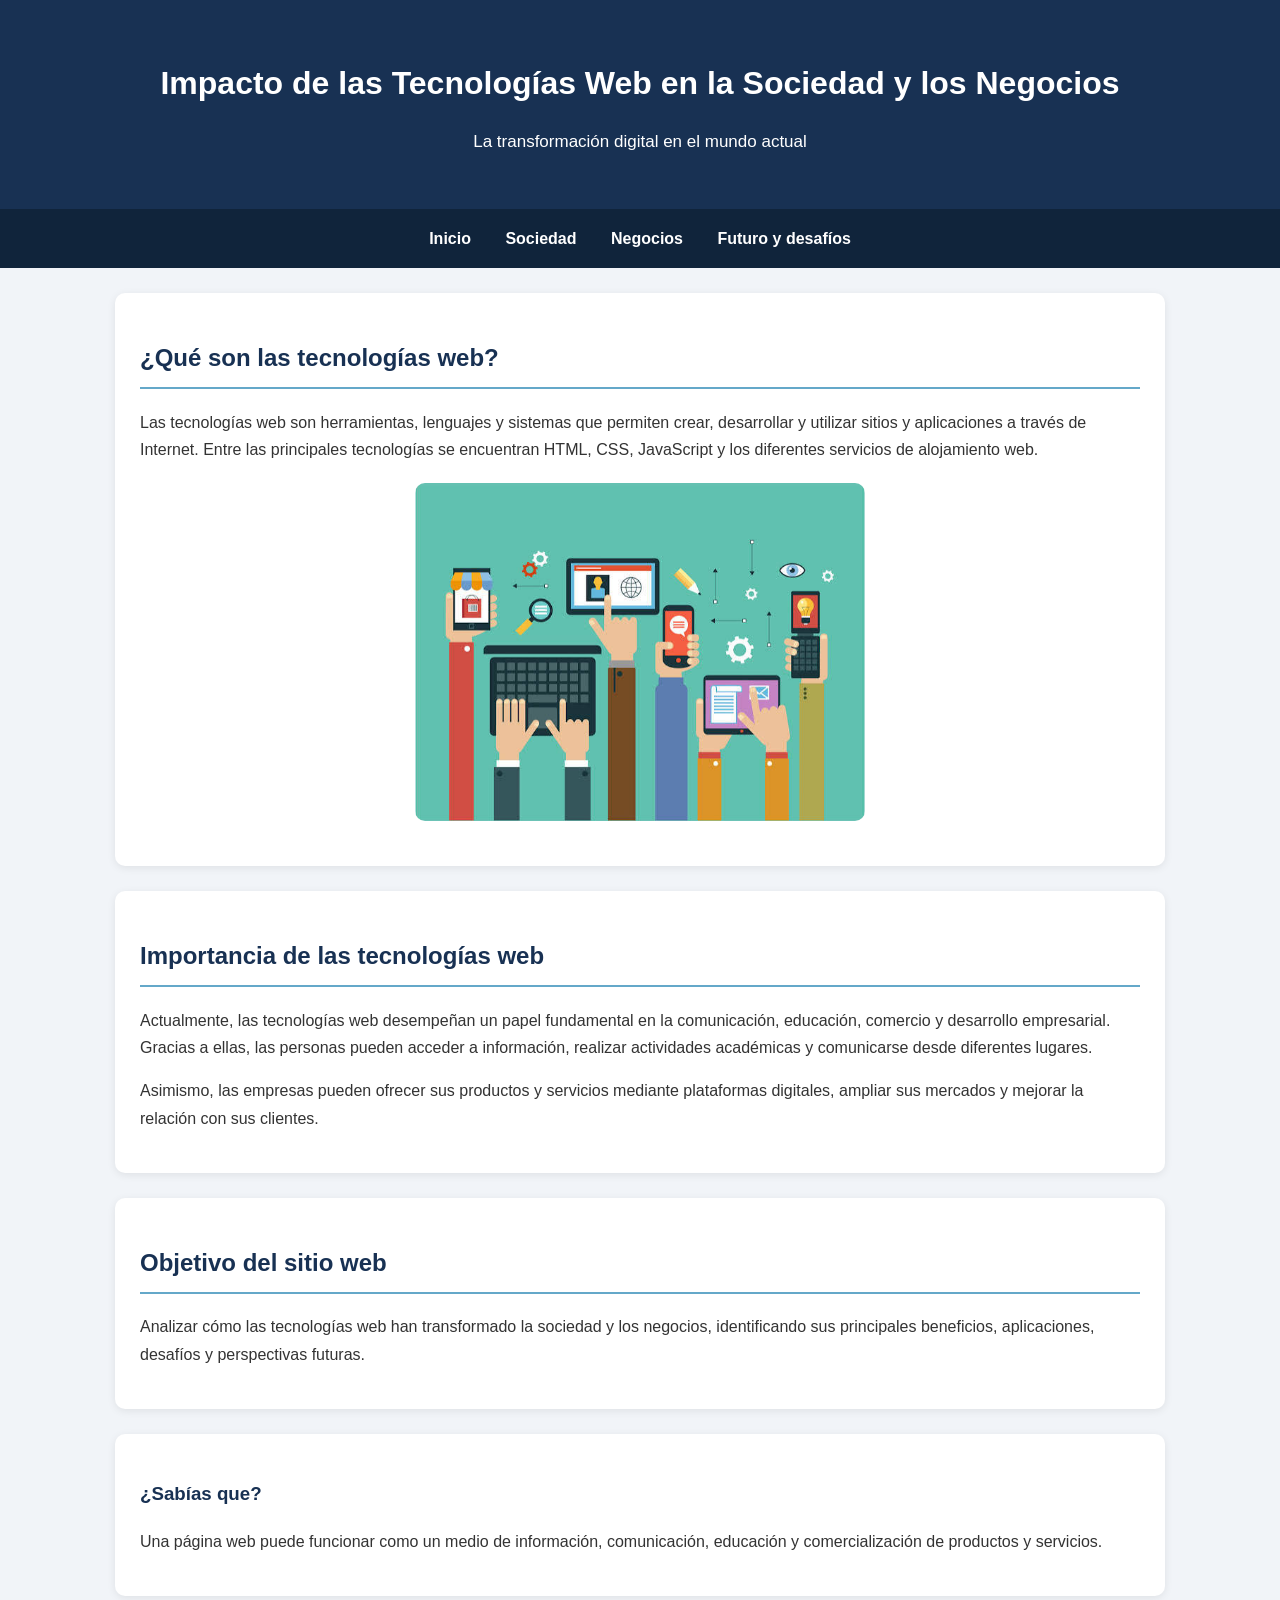
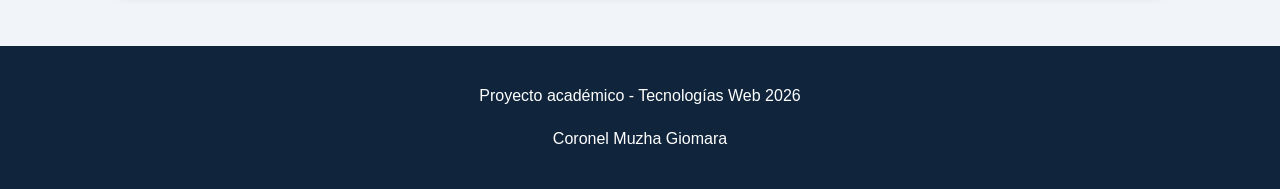
<file: index.html>
<!DOCTYPE html>
<html lang="es">
<head>
    <meta charset="UTF-8">
    <meta name="viewport" content="width=device-width, initial-scale=1.0">
    <title>Impacto de las Tecnologías Web</title>
    <link rel="stylesheet" href="estilos.css">
</head>

<body>

    <header>
        <h1>Impacto de las Tecnologías Web en la Sociedad y los Negocios</h1>
        <p>La transformación digital en el mundo actual</p>
    </header>

    <nav>
        <a href="index.html">Inicio</a>
        <a href="pagina2.html">Sociedad</a>
        <a href="pagina3.html">Negocios</a>
        <a href="pagina4.html">Futuro y desafíos</a>
    </nav>

    <main>

        <section>
            <h2>¿Qué son las tecnologías web?</h2>

            <p>
                Las tecnologías web son herramientas, lenguajes y sistemas
                que permiten crear, desarrollar y utilizar sitios y
                aplicaciones a través de Internet. Entre las principales
                tecnologías se encuentran HTML, CSS, JavaScript y los
                diferentes servicios de alojamiento web.
            </p>

            <img src="imagenes/tecnologia.jpg"
                 alt="Tecnología y conexión digital">

        </section>

        <section>
            <h2>Importancia de las tecnologías web</h2>

            <p>
                Actualmente, las tecnologías web desempeñan un papel
                fundamental en la comunicación, educación, comercio
                y desarrollo empresarial. Gracias a ellas, las personas
                pueden acceder a información, realizar actividades
                académicas y comunicarse desde diferentes lugares.
            </p>

            <p>
                Asimismo, las empresas pueden ofrecer sus productos
                y servicios mediante plataformas digitales, ampliar
                sus mercados y mejorar la relación con sus clientes.
            </p>
        </section>

        <article>
            <h2>Objetivo del sitio web</h2>

            <p>
                Analizar cómo las tecnologías web han transformado
                la sociedad y los negocios, identificando sus principales
                beneficios, aplicaciones, desafíos y perspectivas futuras.
            </p>
        </article>

        <aside>
            <h3>¿Sabías que?</h3>

            <p>
                Una página web puede funcionar como un medio de
                información, comunicación, educación y comercialización
                de productos y servicios.
            </p>
        </aside>

    </main>

    <footer>
        <p>Proyecto académico - Tecnologías Web 2026</p>
        <p>Coronel Muzha Giomara</p>
    </footer>

</body>
</html>
</file>
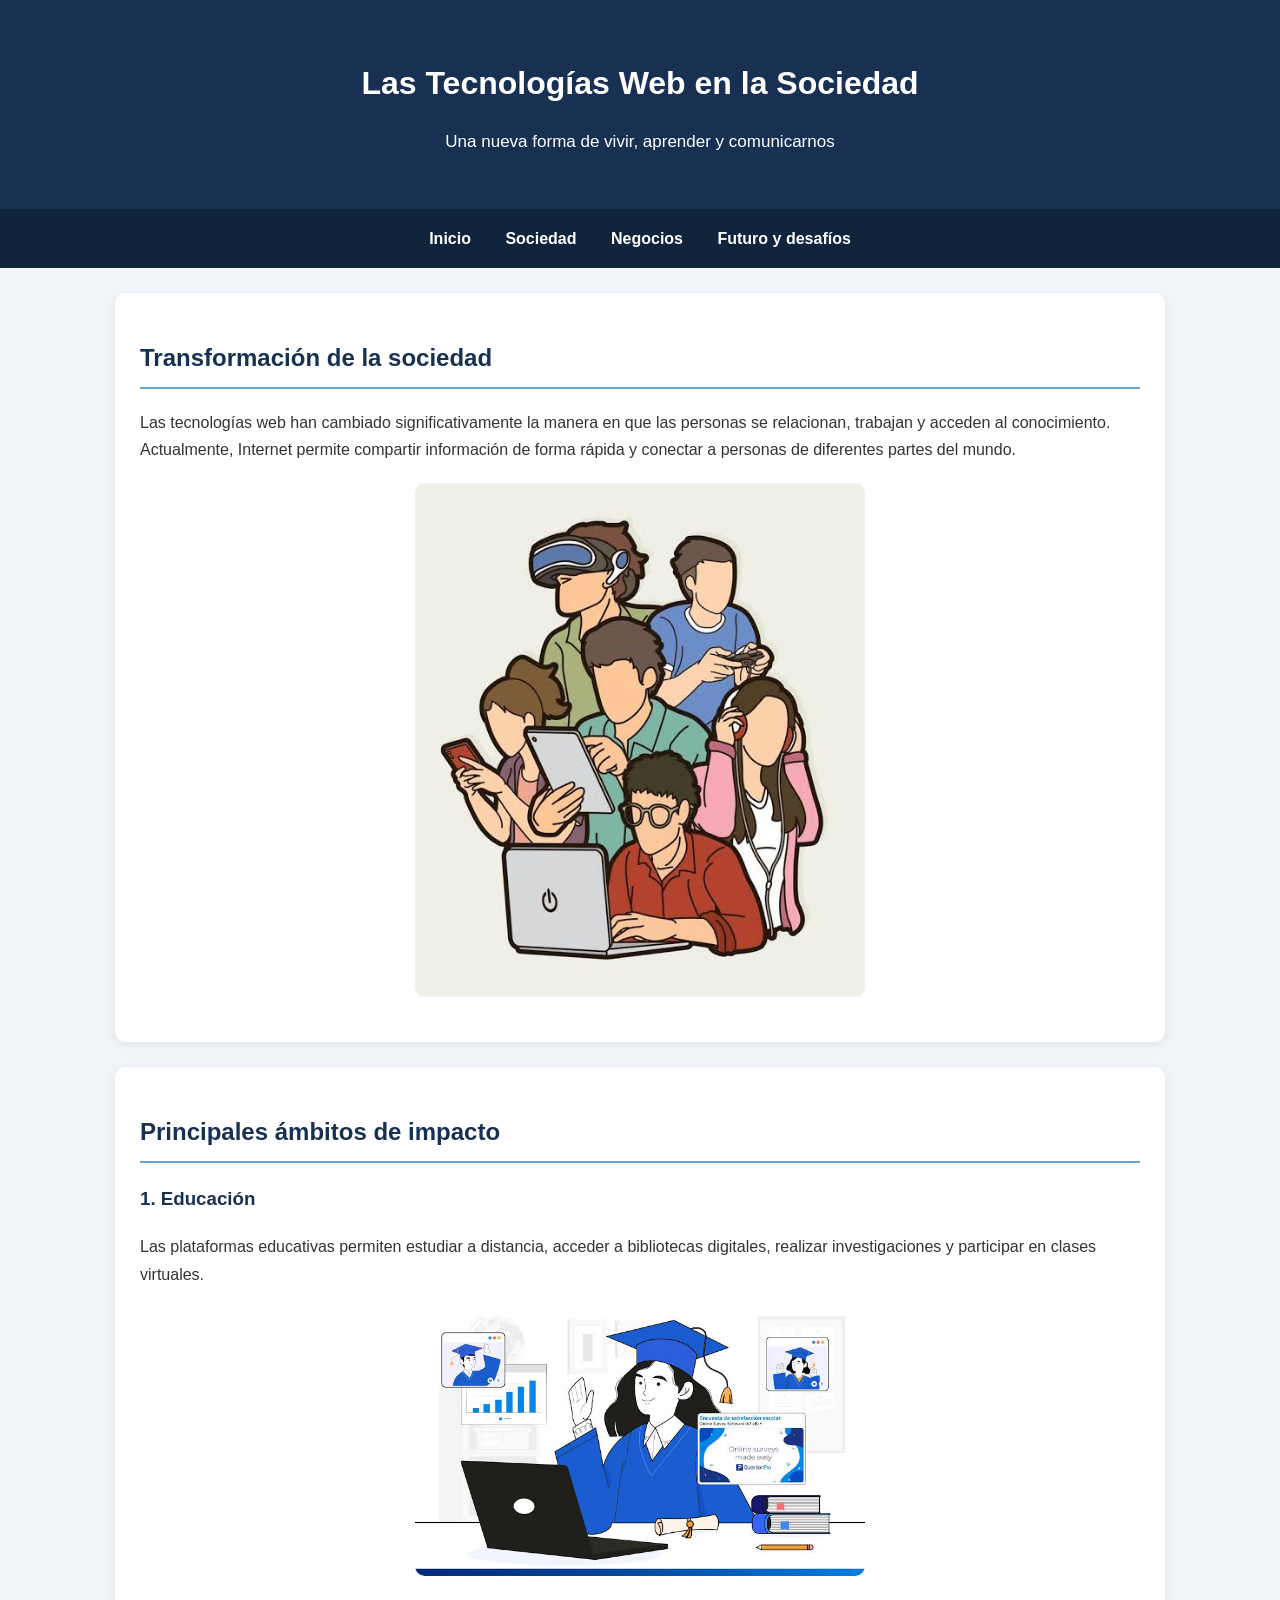
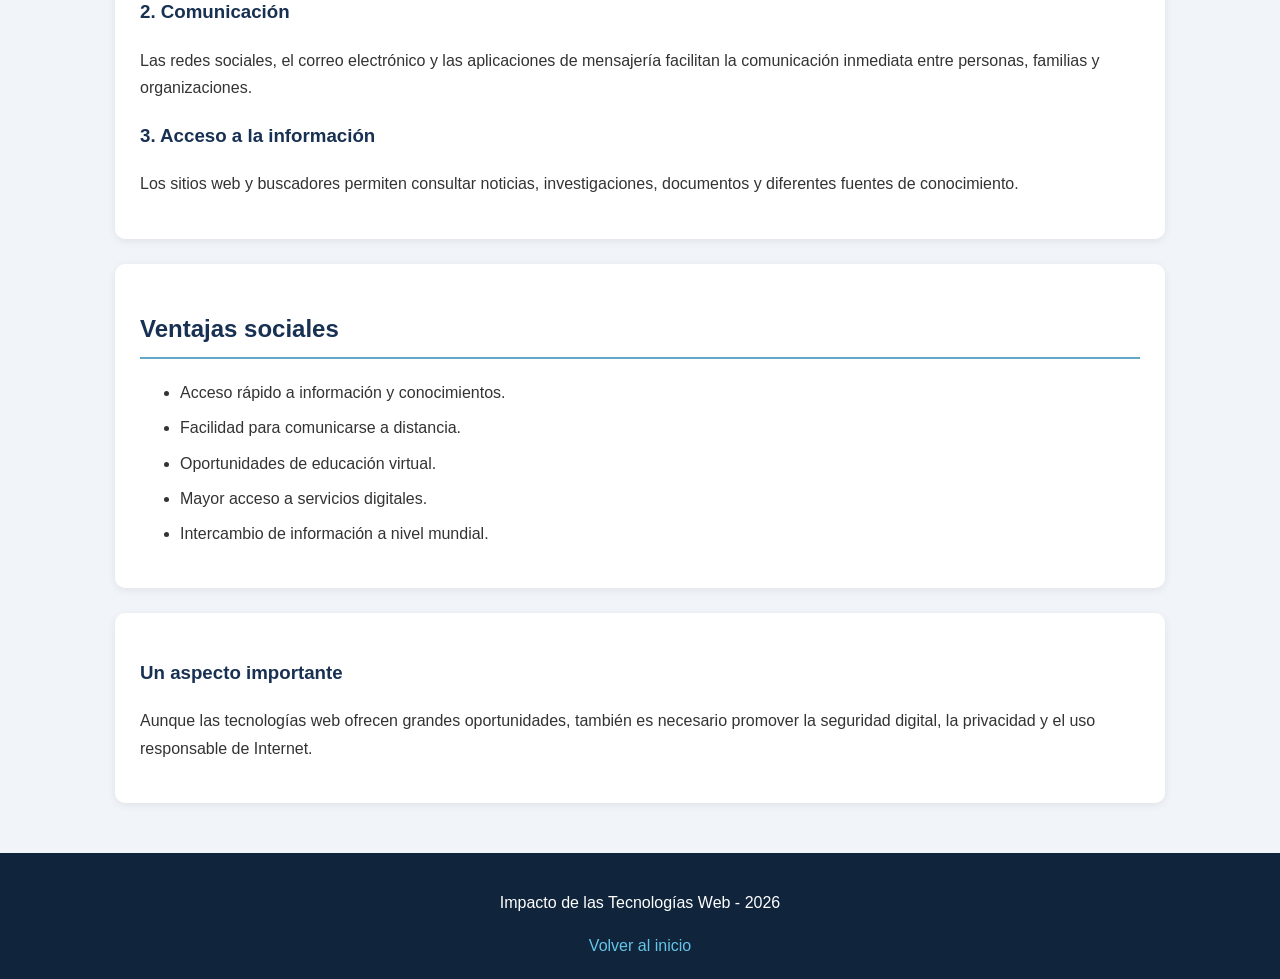
<file: pagina2.html>
<!DOCTYPE html>
<html lang="es">
<head>
    <meta charset="UTF-8">
    <meta name="viewport" content="width=device-width, initial-scale=1.0">
    <title>Impacto en la Sociedad</title>
    <link rel="stylesheet" href="estilos.css">
</head>

<body>

    <header>
        <h1>Las Tecnologías Web en la Sociedad</h1>
        <p>Una nueva forma de vivir, aprender y comunicarnos</p>
    </header>

    <nav>
        <a href="index.html">Inicio</a>
        <a href="pagina2.html">Sociedad</a>
        <a href="pagina3.html">Negocios</a>
        <a href="pagina4.html">Futuro y desafíos</a>
    </nav>

    <main>

        <section>
            <h2>Transformación de la sociedad</h2>

            <p>
                Las tecnologías web han cambiado significativamente
                la manera en que las personas se relacionan, trabajan
                y acceden al conocimiento. Actualmente, Internet
                permite compartir información de forma rápida y
                conectar a personas de diferentes partes del mundo.
            </p>

            <img src="imagenes/sociedad-digital.jpg"
                 alt="Personas utilizando tecnologías digitales">
        </section>

        <article>
            <h2>Principales ámbitos de impacto</h2>

            <h3>1. Educación</h3>

            <p>
                Las plataformas educativas permiten estudiar a
                distancia, acceder a bibliotecas digitales, realizar
                investigaciones y participar en clases virtuales.
            </p>

            <img src="imagenes/educacion.jpg"
                 alt="Educación mediante herramientas digitales">

            <h3>2. Comunicación</h3>

            <p>
                Las redes sociales, el correo electrónico y las
                aplicaciones de mensajería facilitan la comunicación
                inmediata entre personas, familias y organizaciones.
            </p>

            <h3>3. Acceso a la información</h3>

            <p>
                Los sitios web y buscadores permiten consultar
                noticias, investigaciones, documentos y diferentes
                fuentes de conocimiento.
            </p>
        </article>

        <section>
            <h2>Ventajas sociales</h2>

            <ul>
                <li>Acceso rápido a información y conocimientos.</li>
                <li>Facilidad para comunicarse a distancia.</li>
                <li>Oportunidades de educación virtual.</li>
                <li>Mayor acceso a servicios digitales.</li>
                <li>Intercambio de información a nivel mundial.</li>
            </ul>
        </section>

        <aside>
            <h3>Un aspecto importante</h3>

            <p>
                Aunque las tecnologías web ofrecen grandes
                oportunidades, también es necesario promover
                la seguridad digital, la privacidad y el uso
                responsable de Internet.
            </p>
        </aside>

    </main>

    <footer>
        <p>Impacto de las Tecnologías Web - 2026</p>
        <a href="index.html">Volver al inicio</a>
    </footer>

</body>
</html>
</file>
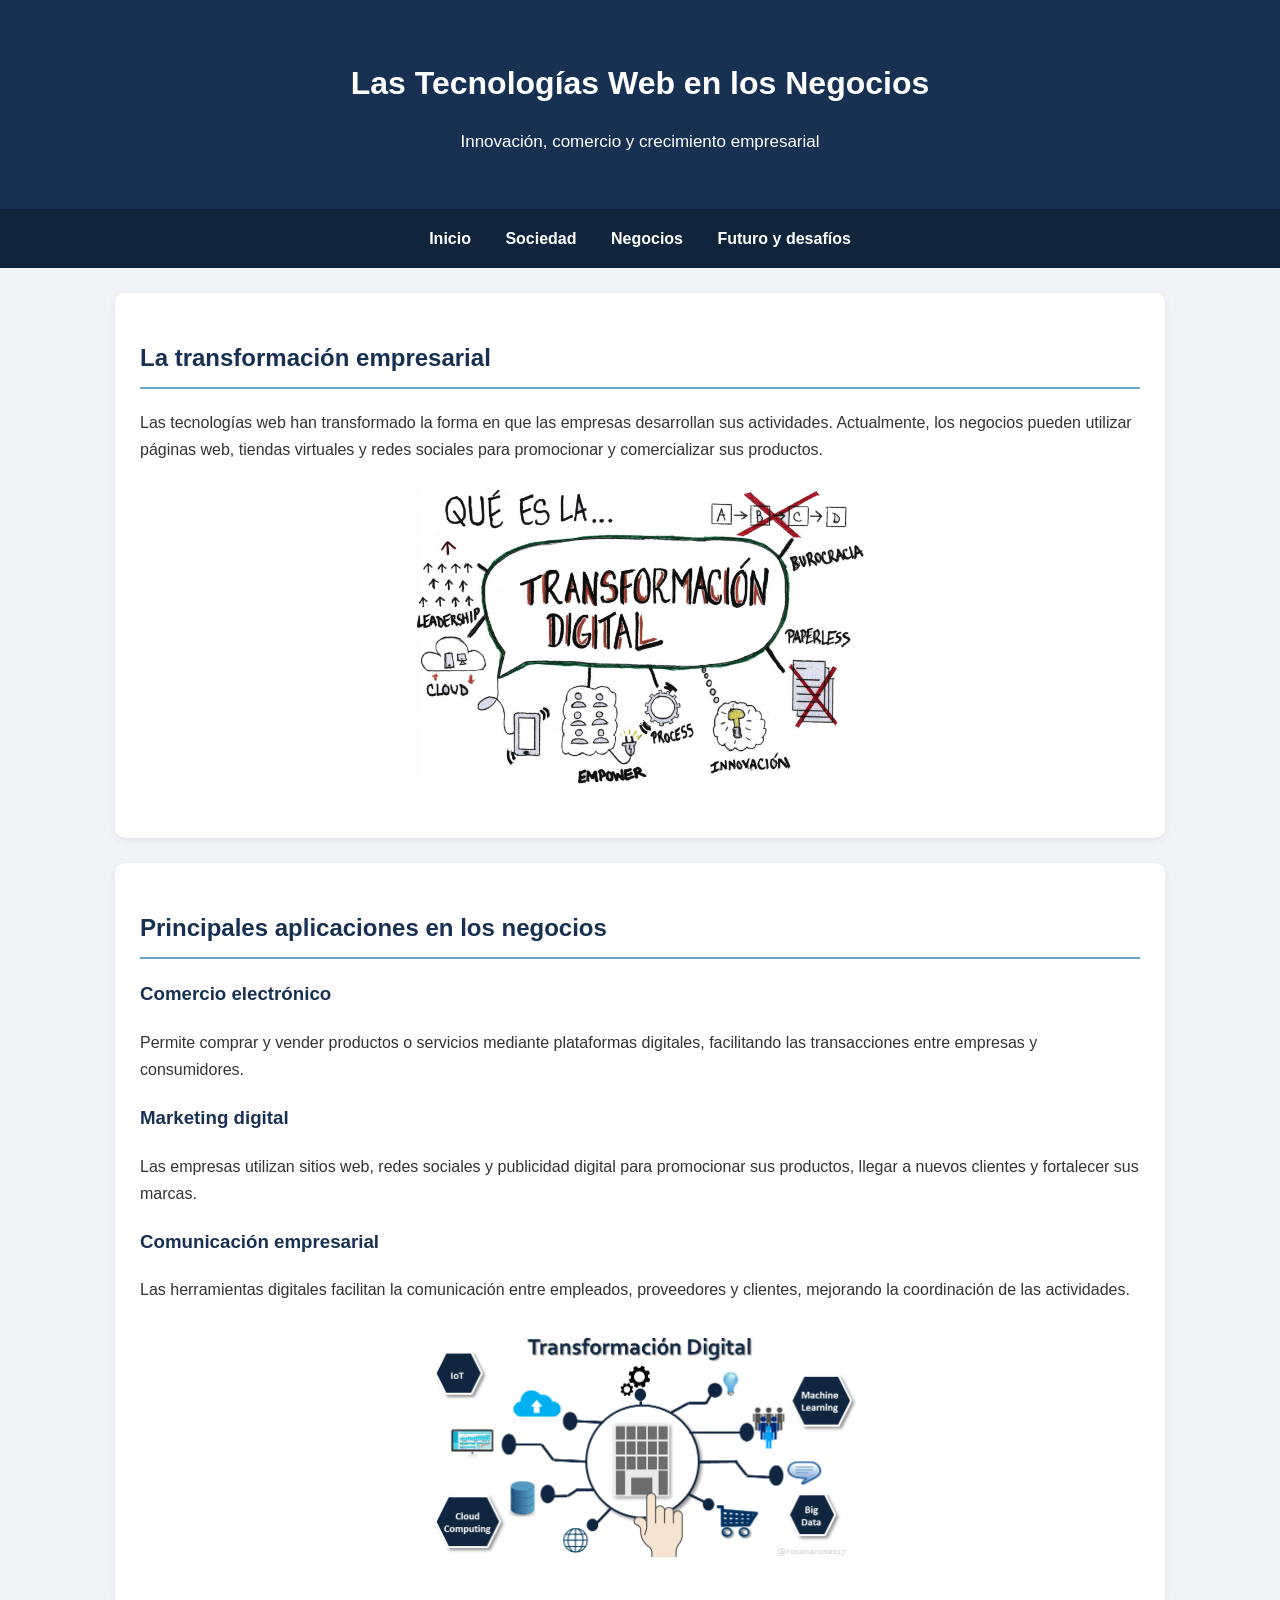
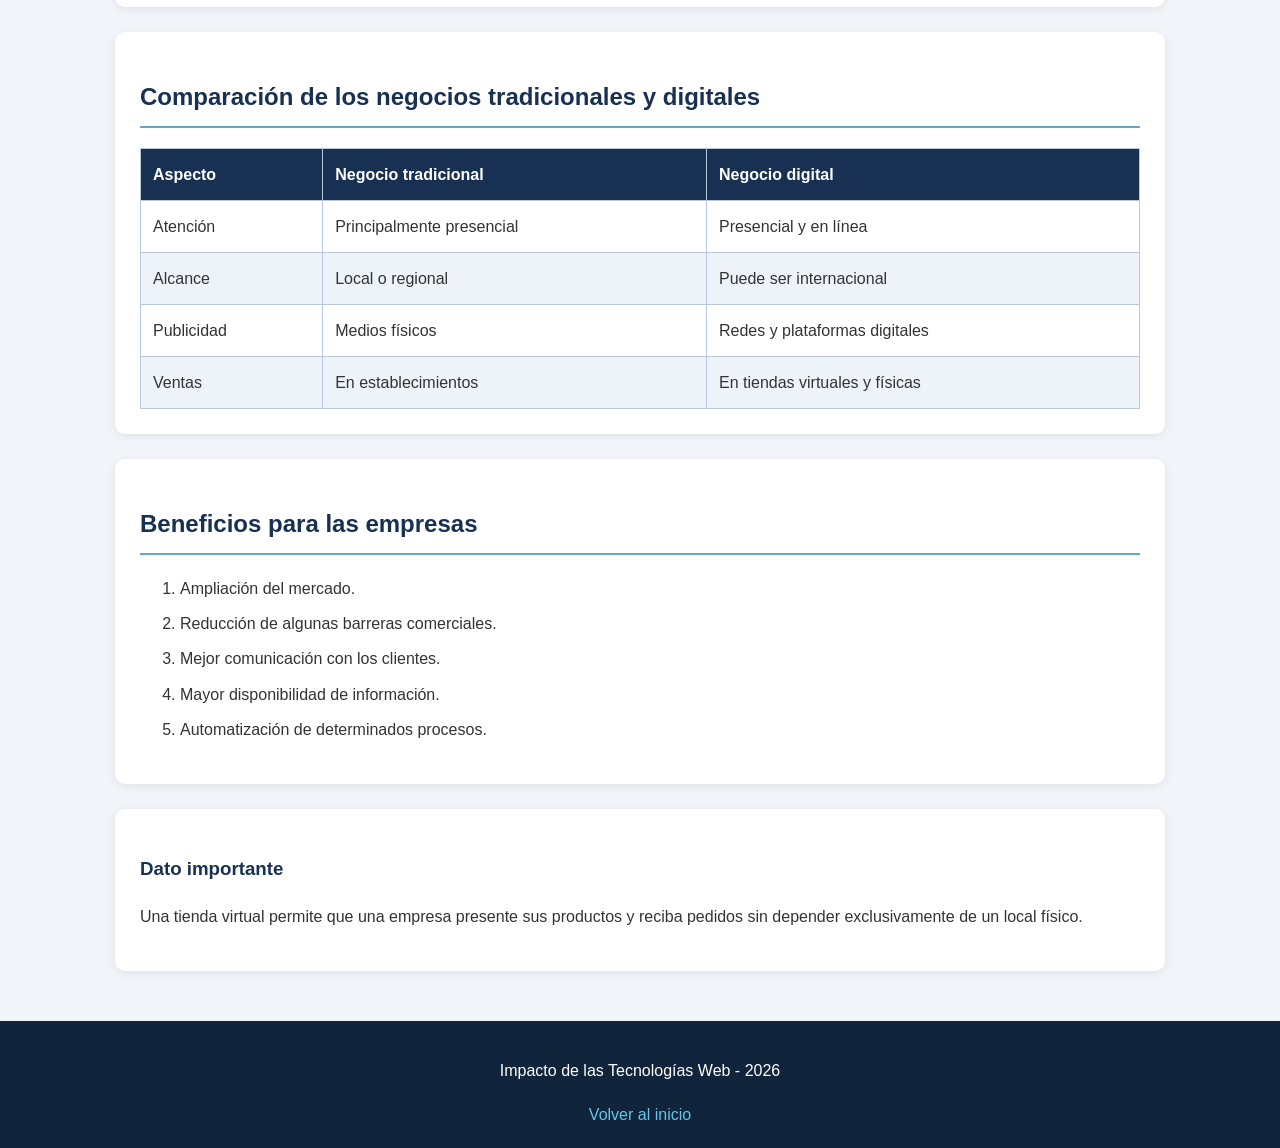
<file: pagina3.html>
<!DOCTYPE html>
<html lang="es">
<head>
    <meta charset="UTF-8">
    <meta name="viewport" content="width=device-width, initial-scale=1.0">
    <title>Tecnologías Web en los Negocios</title>
    <link rel="stylesheet" href="estilos.css">
</head>

<body>

    <header>
        <h1>Las Tecnologías Web en los Negocios</h1>
        <p>Innovación, comercio y crecimiento empresarial</p>
    </header>

    <nav>
        <a href="index.html">Inicio</a>
        <a href="pagina2.html">Sociedad</a>
        <a href="pagina3.html">Negocios</a>
        <a href="pagina4.html">Futuro y desafíos</a>
    </nav>

    <main>

        <section>
            <h2>La transformación empresarial</h2>

            <p>
                Las tecnologías web han transformado la forma
                en que las empresas desarrollan sus actividades.
                Actualmente, los negocios pueden utilizar páginas
                web, tiendas virtuales y redes sociales para
                promocionar y comercializar sus productos.
            </p>

            <img src="imagenes/negocios.jpg"
                 alt="Negocios y transformación digital">
        </section>

        <article>
            <h2>Principales aplicaciones en los negocios</h2>

            <h3>Comercio electrónico</h3>

            <p>
                Permite comprar y vender productos o servicios
                mediante plataformas digitales, facilitando las
                transacciones entre empresas y consumidores.
            </p>

            <h3>Marketing digital</h3>

            <p>
                Las empresas utilizan sitios web, redes sociales
                y publicidad digital para promocionar sus productos,
                llegar a nuevos clientes y fortalecer sus marcas.
            </p>

            <h3>Comunicación empresarial</h3>

            <p>
                Las herramientas digitales facilitan la comunicación
                entre empleados, proveedores y clientes, mejorando
                la coordinación de las actividades.
            </p>

            <img src="imagenes/comercio.jpg"
                 alt="Comercio electrónico y compras en línea">
        </article>

        <section>
            <h2>Comparación de los negocios tradicionales y digitales</h2>

            <table border="1">
                <thead>
                    <tr>
                        <th>Aspecto</th>
                        <th>Negocio tradicional</th>
                        <th>Negocio digital</th>
                    </tr>
                </thead>

                <tbody>
                    <tr>
                        <td>Atención</td>
                        <td>Principalmente presencial</td>
                        <td>Presencial y en línea</td>
                    </tr>

                    <tr>
                        <td>Alcance</td>
                        <td>Local o regional</td>
                        <td>Puede ser internacional</td>
                    </tr>

                    <tr>
                        <td>Publicidad</td>
                        <td>Medios físicos</td>
                        <td>Redes y plataformas digitales</td>
                    </tr>

                    <tr>
                        <td>Ventas</td>
                        <td>En establecimientos</td>
                        <td>En tiendas virtuales y físicas</td>
                    </tr>
                </tbody>
            </table>
        </section>

        <section>
            <h2>Beneficios para las empresas</h2>

            <ol>
                <li>Ampliación del mercado.</li>
                <li>Reducción de algunas barreras comerciales.</li>
                <li>Mejor comunicación con los clientes.</li>
                <li>Mayor disponibilidad de información.</li>
                <li>Automatización de determinados procesos.</li>
            </ol>
        </section>

        <aside>
            <h3>Dato importante</h3>

            <p>
                Una tienda virtual permite que una empresa
                presente sus productos y reciba pedidos
                sin depender exclusivamente de un local físico.
            </p>
        </aside>

    </main>

    <footer>
        <p>Impacto de las Tecnologías Web - 2026</p>
        <a href="index.html">Volver al inicio</a>
    </footer>

</body>
</html>
</file>
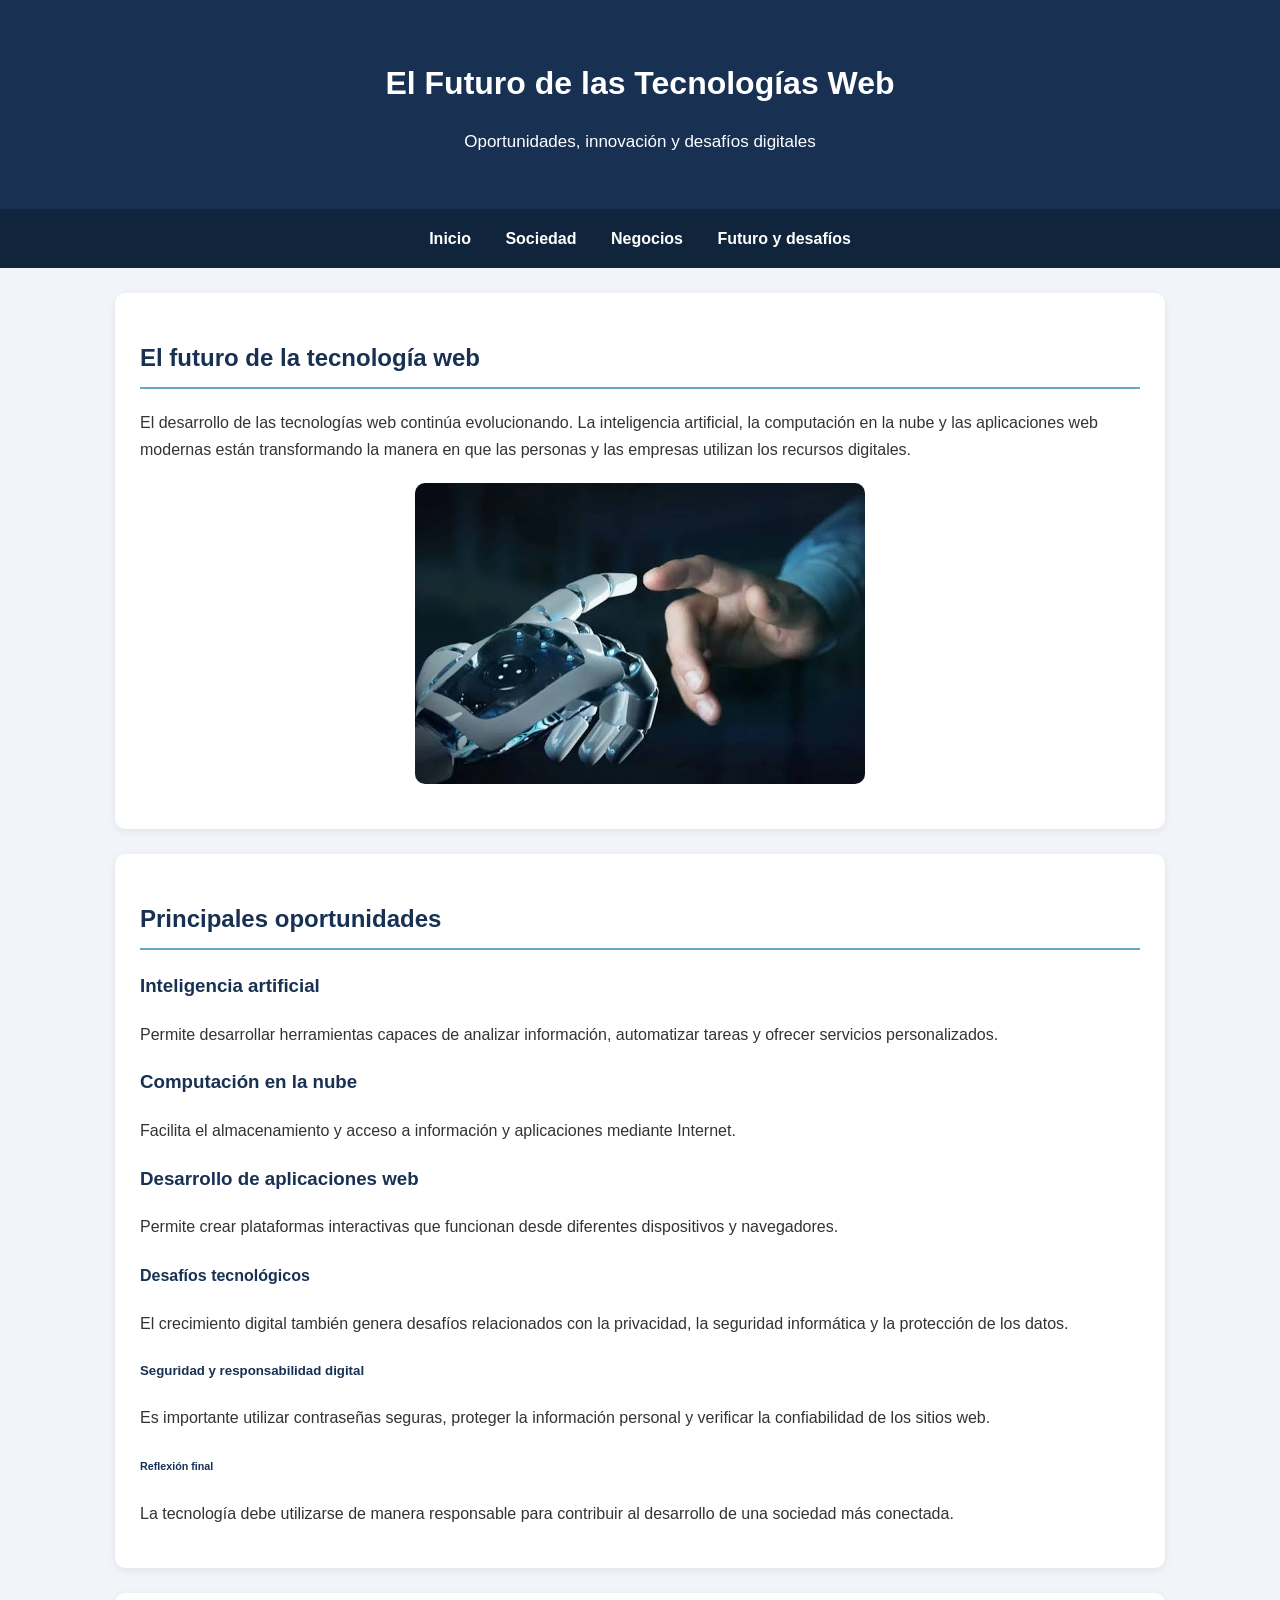
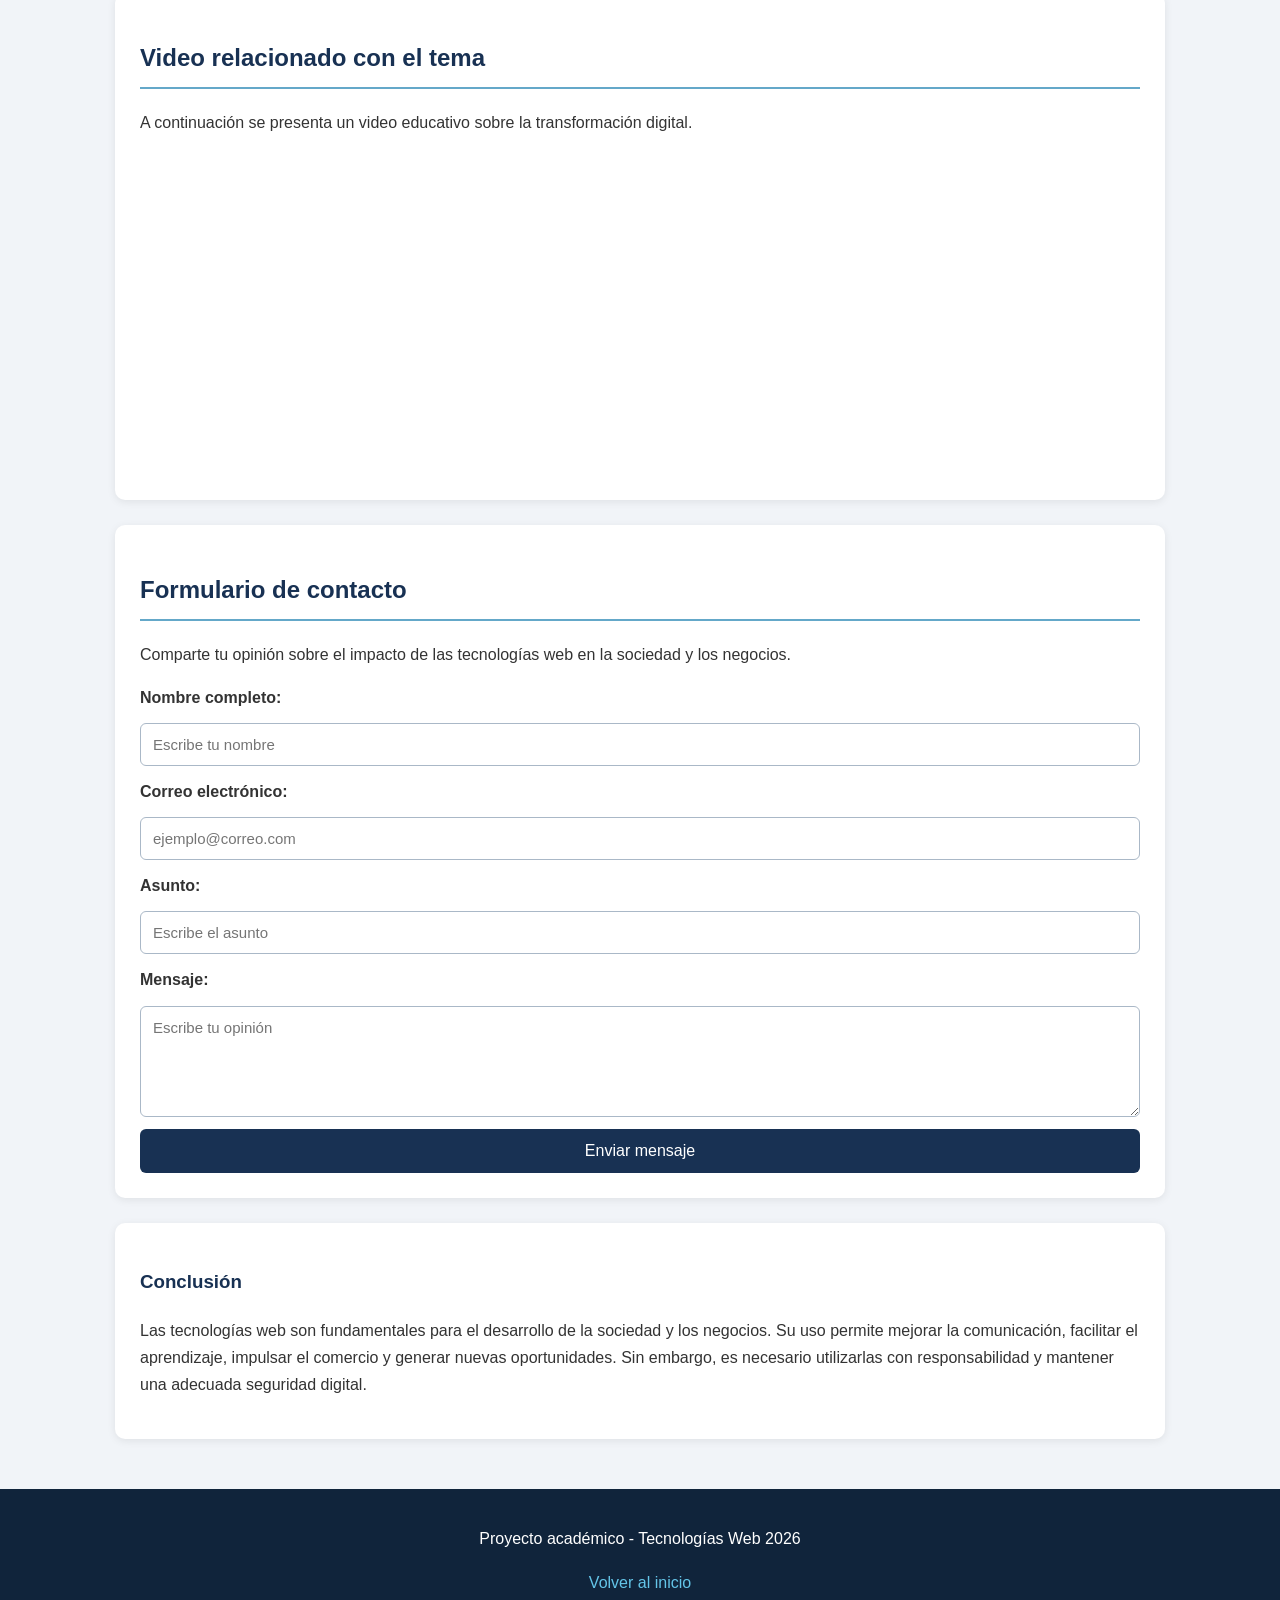
<file: pagina4.html>
<!DOCTYPE html>
<html lang="es">
<head>
    <meta charset="UTF-8">
    <meta name="viewport" content="width=device-width, initial-scale=1.0">
    <title>Futuro de las Tecnologías Web</title>
    <link rel="stylesheet" href="estilos.css">
</head>

<body>

    <header>
        <h1>El Futuro de las Tecnologías Web</h1>
        <p>Oportunidades, innovación y desafíos digitales</p>
    </header>

    <nav>
        <a href="index.html">Inicio</a>
        <a href="pagina2.html">Sociedad</a>
        <a href="pagina3.html">Negocios</a>
        <a href="pagina4.html">Futuro y desafíos</a>
    </nav>

    <main>

        <section>
            <h2>El futuro de la tecnología web</h2>

            <p>
                El desarrollo de las tecnologías web continúa
                evolucionando. La inteligencia artificial,
                la computación en la nube y las aplicaciones
                web modernas están transformando la manera
                en que las personas y las empresas utilizan
                los recursos digitales.
            </p>

            <img src="imagenes/futuro.jpg"
                 alt="Innovación y futuro de las tecnologías">
        </section>

        <article>
            <h2>Principales oportunidades</h2>

            <h3>Inteligencia artificial</h3>

            <p>
                Permite desarrollar herramientas capaces de
                analizar información, automatizar tareas
                y ofrecer servicios personalizados.
            </p>

            <h3>Computación en la nube</h3>

            <p>
                Facilita el almacenamiento y acceso a
                información y aplicaciones mediante Internet.
            </p>

            <h3>Desarrollo de aplicaciones web</h3>

            <p>
                Permite crear plataformas interactivas
                que funcionan desde diferentes dispositivos
                y navegadores.
            </p>

            <h4>Desafíos tecnológicos</h4>

            <p>
                El crecimiento digital también genera desafíos
                relacionados con la privacidad, la seguridad
                informática y la protección de los datos.
            </p>

            <h5>Seguridad y responsabilidad digital</h5>

            <p>
                Es importante utilizar contraseñas seguras,
                proteger la información personal y verificar
                la confiabilidad de los sitios web.
            </p>

            <h6>Reflexión final</h6>

            <p>
                La tecnología debe utilizarse de manera
                responsable para contribuir al desarrollo
                de una sociedad más conectada.
            </p>
        </article>

        
        <section>
            <h2>Video relacionado con el tema</h2>

            <p>
                A continuación se presenta un video educativo
                sobre la transformación digital.
            </p>

            <iframe
                width="560"
                height="315"
                src="https://www.youtube.com/embed/Zp1t70cIQ5Q?si=xzSmildazPHt_gPG"
                title="Video sobre tecnología web"
                frameborder="0"
                allow="accelerometer; autoplay; clipboard-write; encrypted-media; gyroscope; picture-in-picture; web-share"
                referrerpolicy="strict-origin-when-cross-origin"
                allowfullscreen>
            </iframe>
        </section>


        <section>
            <h2>Formulario de contacto</h2>

            <p>
                Comparte tu opinión sobre el impacto de las
                tecnologías web en la sociedad y los negocios.
            </p>

            <form action="#" method="get">

                <label for="nombre">Nombre completo:</label>
                <input type="text" id="nombre"
                       name="nombre"
                       placeholder="Escribe tu nombre"
                       required>

                <label for="correo">Correo electrónico:</label>
                <input type="email" id="correo"
                       name="correo"
                       placeholder="ejemplo@correo.com"
                       required>

                <label for="asunto">Asunto:</label>
                <input type="text" id="asunto"
                       name="asunto"
                       placeholder="Escribe el asunto"
                       required>

                <label for="mensaje">Mensaje:</label>
                <textarea id="mensaje"
                          name="mensaje"
                          rows="5"
                          placeholder="Escribe tu opinión"
                          required></textarea>

                <button type="submit">Enviar mensaje</button>

            </form>
        </section>

        <aside>
            <h3>Conclusión</h3>

            <p>
                Las tecnologías web son fundamentales para
                el desarrollo de la sociedad y los negocios.
                Su uso permite mejorar la comunicación,
                facilitar el aprendizaje, impulsar el comercio
                y generar nuevas oportunidades. Sin embargo,
                es necesario utilizarlas con responsabilidad
                y mantener una adecuada seguridad digital.
            </p>
        </aside>

    </main>

    <footer>
        <p>Proyecto académico - Tecnologías Web 2026</p>
        <a href="index.html">Volver al inicio</a>
    </footer>

</body>
</html>
</file>
<file: estilos.css>
/* ESTILOS GENERALES */

* {
    box-sizing: border-box;
}

body {
    font-family: Arial, sans-serif;
    margin: 0;
    background-color: #f1f4f8;
    color: #333333;
    line-height: 1.7;
}

/* ENCABEZADO */

header {
    background-color: #183153;
    color: white;
    text-align: center;
    padding: 35px 20px;
}

header h1 {
    font-size: 32px;
    margin-bottom: 10px;
}

header p {
    font-size: 17px;
}

/* MENU DE NAVEGACION */

nav {
    background-color: #10243b;
    text-align: center;
    padding: 16px;
}

nav a {
    color: white;
    text-decoration: none;
    margin: 0 15px;
    font-weight: bold;
}

nav a:hover {
    color: #64c5e8;
}

/* CONTENIDO PRINCIPAL */

main {
    max-width: 1100px;
    margin: auto;
    padding: 25px;
}

/* SECCIONES Y ARTICULOS */

section,
article,
aside {
    background-color: white;
    padding: 25px;
    margin-bottom: 25px;
    border-radius: 10px;
    box-shadow: 0 2px 8px rgba(0,0,0,0.08);
}

/* TITULOS */

h1, h2, h3, h4, h5, h6 {
    color: #183153;
}

header h1 {
    color: white;
}

h2 {
    border-bottom: 2px solid #64a8c9;
    padding-bottom: 8px;
}

/* IMAGENES */

img {
    display: block;
    max-width: 100%;
    width: 450px;
    height: auto;
    margin: 20px auto;
    border-radius: 10px;
}

/* VIDEOS */

video {
    display: block;
    max-width: 100%;
    margin: 20px auto;
    border-radius: 10px;
}

/* LISTAS */

li {
    margin-bottom: 8px;
}

/* TABLAS */

table {
    width: 100%;
    border-collapse: collapse;
    margin-top: 20px;
}

th, td {
    border: 1px solid #b8c7d9;
    padding: 12px;
    text-align: left;
}

th {
    background-color: #183153;
    color: white;
}

tr:nth-child(even) {
    background-color: #edf3f8;
}

/* FORMULARIOS */

form {
    display: flex;
    flex-direction: column;
    gap: 12px;
}

label {
    font-weight: bold;
}

input, textarea {
    width: 100%;
    padding: 12px;
    border: 1px solid #aab8c7;
    border-radius: 6px;
    font-family: Arial, sans-serif;
    font-size: 15px;
}

textarea {
    resize: vertical;
}

/* BOTONES */

button {
    background-color: #183153;
    color: white;
    border: none;
    padding: 13px;
    border-radius: 6px;
    cursor: pointer;
    font-size: 16px;
}

button:hover {
    background-color: #28628c;
}

/* PIE DE PAGINA */

footer {
    background-color: #10243b;
    color: white;
    text-align: center;
    padding: 20px;
}

footer a {
    color: #64c5e8;
    text-decoration: none;
}

/* ADAPTACION A CELULARES */

@media (max-width: 600px) {

    header h1 {
        font-size: 24px;
    }

    nav a {
        display: block;
        margin: 10px;
    }

    main {
        padding: 12px;
    }

    section, article, aside {
        padding: 15px;
    }

    table {
        font-size: 13px;
    }
}
</file>
